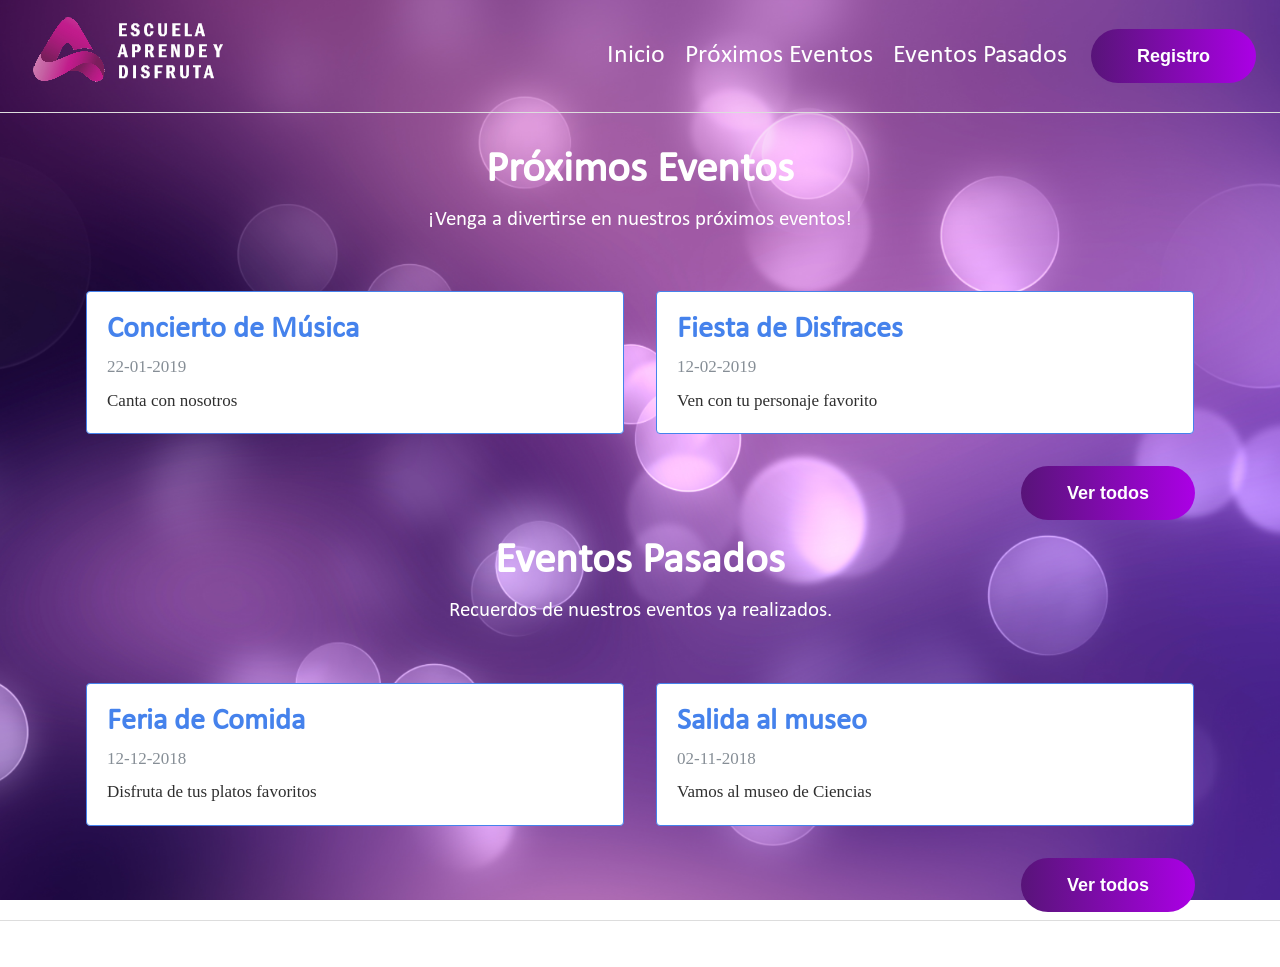
<file: EscuelaAprende&Disfruta/index.html>
<!DOCTYPE html>
<html lang="es" class="h-100">

<head>
    <meta charset="utf-8">
    <meta name="viewport" content="width=device-width, initial-scale=1, shrink-to-fit=no">
    <meta http-equiv="X-UA-Compatible" content="ie=edge">
    <title>Inicio</title>
    <!-- Styles -->
    <link rel="stylesheet" href="./css/bootstrap.min.css">
    <link rel="stylesheet" href="./css/bootstrap-grid.min.css">
    <link rel="stylesheet" href="./css/style.css">
</head>

<body class="d-flex flex-column h-100">
    <header>
        <div class="d-flex flex-column flex-md-row align-items-center p-3 px-md-4 mb-3 border-bottom ">
            <div class="my-0 mr-md-auto">
                <div class="site-title">
                    <a href="./"><img src="images/logo.png" alt="logo"></a>
                </div>
            </div>
            <nav class="my-2 my-md-0 mr-md-3">
                <a class="p-2" href="./">Inicio</a>
                <a class="p-2" href="./proximos.html">Próximos Eventos</a>
                <a class="p-2" href="./pasados.html">Eventos Pasados</a>
            </nav>
            <nav>
                <a class="btn gradient-bg" href="./registro.html">Registro</a>
            </nav>
        </div>
    </header>

    <main class="flex-grow-1">
        <div class="container">
            <div class="px-3 py-3 pb-md-4 mx-auto text-center">
                <h1 class="h1">Próximos Eventos</h1>
                <p class="lead">¡Venga a divertirse en nuestros próximos eventos!</p>
            </div>

            <div id="proximos" class="row row-cols-1 row-cols-md-2 mb-3">
            </div>

            <div class="row">
                <div class="col-12 text-right"><a class="btn gradient-bg" href="proximos.html">Ver todos</a></div>
            </div>
            <div class="px-3 py-3 pb-md-4 mx-auto text-center">
                <h1 class="h1">Eventos Pasados</h1>
                <p class="lead">Recuerdos de nuestros eventos ya realizados.</p>
            </div>

            <div id="pasados" class="row row-cols-1 row-cols-md-2 mb-3">
            </div>

            <div class="row">
                <div class="col-12 text-right"><a class="btn gradient-bg" href="pasados.html">Ver todos</a></div>
            </div>
        </div>
    </main>

    <footer class="site-footer pt-2 my-2 border-top text-center">
        <p>Derechos Reservados @2020</p>
    </footer>

    <template id="templateCard">
        <div class="col p-3">
            <div class="card border-primary">
                <div class="card-body">
                    <a href="#">
                        <h3 class="card-title text-primary">Título del evento</h3>
                    </a>
                    <p class="card-subtitle mb-2 text-muted">###-##-##</p>
                    <p class="card-text">Descripcion corta del evento.</p>
                </div>
            </div>
        </div>
    </template>

    <script src="https://code.jquery.com/jquery-3.3.1.js"></script>
    <!-- <script src="https://cdnjs.cloudflare.com/ajax/libs/popper.js/1.14.3/umd/popper.min.js"></script> -->
    <!-- <script src="https://stackpath.bootstrapcdn.com/bootstrap/4.1.3/js/bootstrap.min.js"></script> -->
    <script src="./js/index.js"></script>
</body>

</html>
</file>
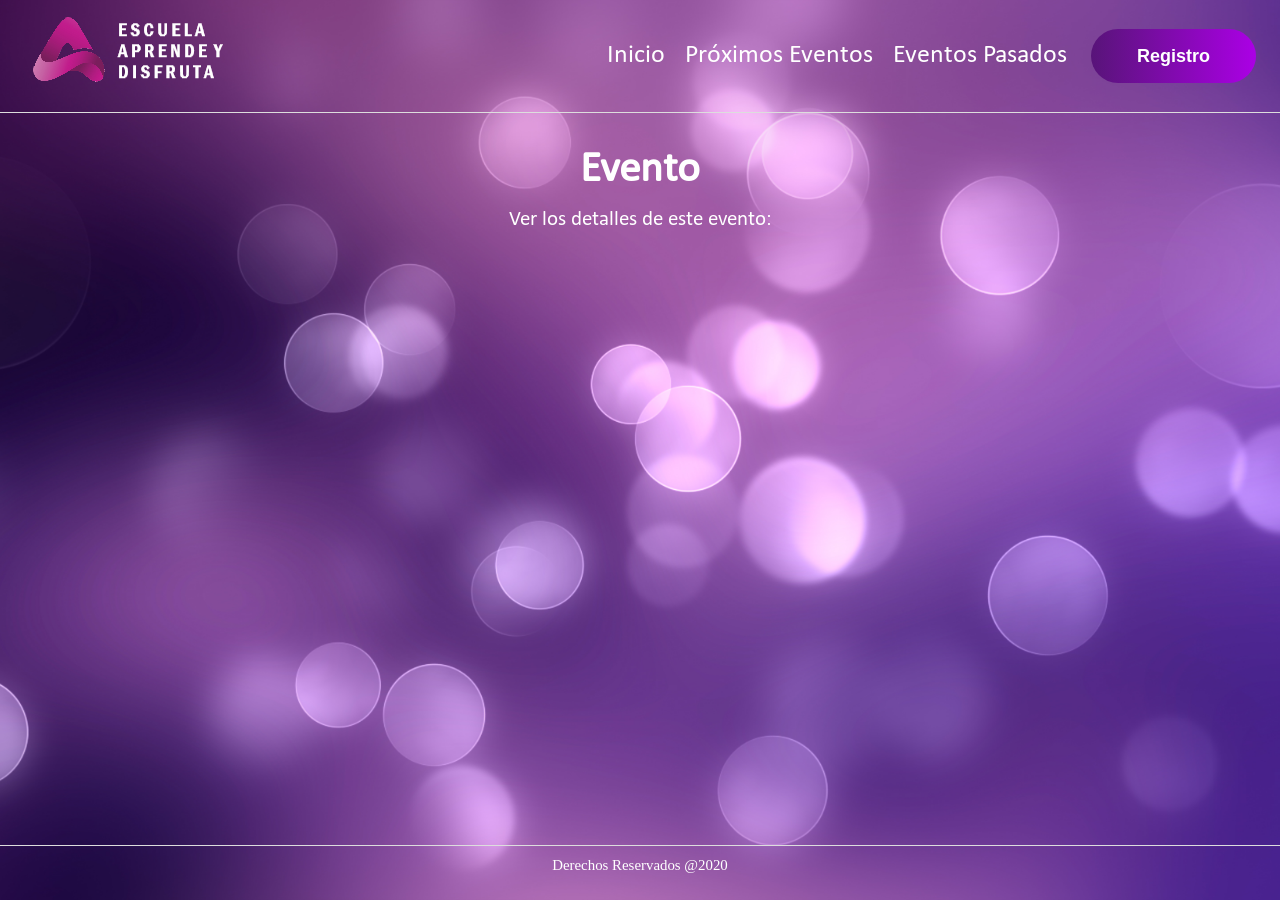
<file: EscuelaAprende&Disfruta/detalle.html>
<!DOCTYPE html>
<html lang="es" class="h-100">

<head>
    <meta charset="utf-8">
    <meta name="viewport" content="width=device-width, initial-scale=1, shrink-to-fit=no">
    <meta http-equiv="X-UA-Compatible" content="ie=edge">
    <title>Detalle</title>
    <!-- Styles -->
    <link rel="stylesheet" href="./css/bootstrap.min.css">
    <link rel="stylesheet" href="./css/bootstrap-grid.min.css">
    <link rel="stylesheet" href="./css/style.css">
</head>

<body class="d-flex flex-column h-100">
    <header>
        <div class="d-flex flex-column flex-md-row align-items-center p-3 px-md-4 mb-3 border-bottom ">
            <div class="my-0 mr-md-auto">
                <div class="site-title">
                    <a href="./"><img src="images/logo.png" alt="logo"></a>
                </div>
            </div>
            <nav class="my-2 my-md-0 mr-md-3">
                <a class="p-2" href="./">Inicio</a>
                <a class="p-2" href="./proximos.html">Próximos Eventos</a>
                <a class="p-2" href="./pasados.html">Eventos Pasados</a>
            </nav>
            <nav>
                <a class="btn gradient-bg" href="./registro.html">Registro</a>
            </nav>
        </div>
    </header>

    <main class=" flex-grow-1">
        <div class="container">
            <div class="px-3 py-3 pb-md-4 mx-auto text-center">
                <h1 class="h1">Evento</h1>
                <p class="lead">Ver los detalles de este evento:</p>
            </div>

            <div id="evento" class="row mb-3 mx-0 justify-content-center">
                
                </div>
            </div>

        </div>
    </main>

    <footer class="site-footer pt-2 my-2 border-top text-center">
        <p>Derechos Reservados @2020</p>
    </footer>

    <template id="templateCard">
        <div class="col col-md-10 col-xl-9">
            <div class="jumbotron card border-primary">
                <h1 class="card-title">Título del Evento</h2>
                    <p class="card-subtitle mb-2 text-muted">
                        <span id="fecha">Fecha</span>
                        <b>&nbsp-&nbsp</b>
                        <span id="lugar">Lugar</span>
                    </p>
                    <p class="card-text">Lorem ipsum dolor sit amet.</p>
                    <hr>
                    <p class="text-primary" id="costo">Costo: #</p>
                    <p class="text-warning" id="invitados">Invitados: #</p>
            </div>
    </template>

    <script src="https://code.jquery.com/jquery-3.3.1.js"></script>
    <!-- <script src="https://cdnjs.cloudflare.com/ajax/libs/popper.js/1.14.3/umd/popper.min.js"></script> -->
    <!-- <script src="https://stackpath.bootstrapcdn.com/bootstrap/4.1.3/js/bootstrap.min.js"></script> -->
    <script src="./js/detalle.js"></script>
</body>

</html>
</file>
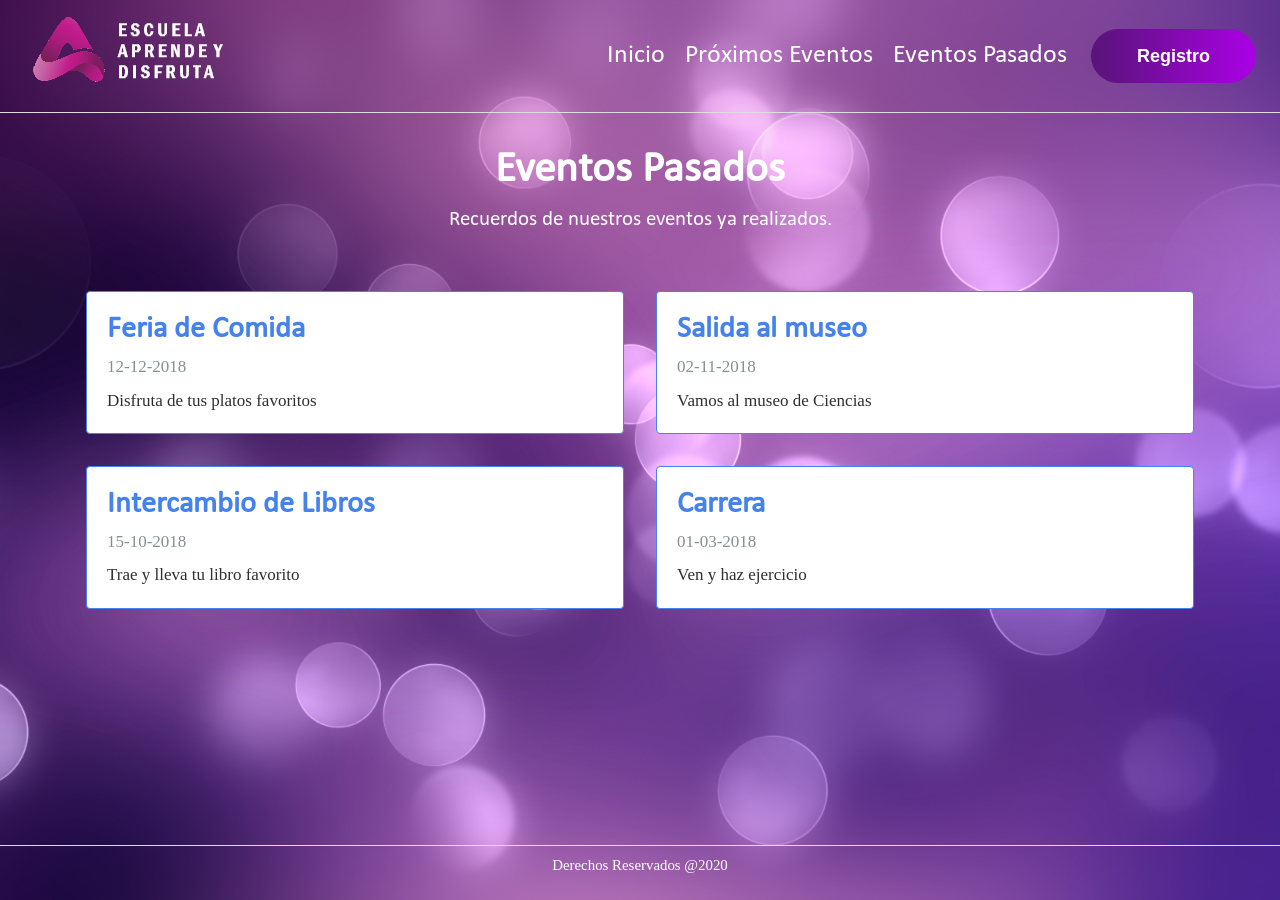
<file: EscuelaAprende&Disfruta/pasados.html>
<!DOCTYPE html>
<html lang="es" class="h-100">

<head>
    <meta charset="utf-8">
    <meta name="viewport" content="width=device-width, initial-scale=1, shrink-to-fit=no">
    <meta http-equiv="X-UA-Compatible" content="ie=edge">
    <title>Eventos Pasados</title>
    <!-- Styles -->
    <link rel="stylesheet" href="./css/bootstrap.min.css">
    <link rel="stylesheet" href="./css/bootstrap-grid.min.css">
    <link rel="stylesheet" href="./css/style.css">
</head>

<body class="d-flex flex-column h-100">
    <header>
        <div class="d-flex flex-column flex-md-row align-items-center p-3 px-md-4 mb-3 border-bottom ">
            <div class="my-0 mr-md-auto">
                <div class="site-title">
                    <a href="./"><img src="images/logo.png" alt="logo"></a>
                </div>
            </div>
            <nav class="my-2 my-md-0 mr-md-3">
                <a class="p-2" href="./">Inicio</a>
                <a class="p-2" href="./proximos.html">Próximos Eventos</a>
                <a class="p-2" href="./pasados.html">Eventos Pasados</a>
            </nav>
            <nav>
                <a class="btn gradient-bg" href="./registro.html">Registro</a>
            </nav>
        </div>
    </header>

    <main class=" flex-grow-1">
        <div class="container">
            <div class="px-3 py-3 pb-md-4 mx-auto text-center">
                <h1 class="h1">Eventos Pasados</h1>
                <p class="lead">Recuerdos de nuestros eventos ya realizados.</p>
            </div>

            <div id="pasados" class="row row-cols-1 row-cols-md-2 mb-3">
            </div>

        </div>
    </main>

    <footer  class="site-footer pt-2 my-2 border-top text-center">
        <p>Derechos Reservados @2020</p>
    </footer>

    <template id="templateCard">
        <div class="col p-3">
            <div class="card border-primary">
                <div class="card-body">
                    <a href="#">
                        <h3 class="card-title text-primary">Título del evento</h3>
                    </a>
                    <p class="card-subtitle mb-2 text-muted">###-##-##</p>
                    <p class="card-text">Descripcion corta del evento.</p>
                </div>
            </div>
        </div>
    </template>

    <script src="https://code.jquery.com/jquery-3.3.1.js"></script>
    <!-- <script src="https://cdnjs.cloudflare.com/ajax/libs/popper.js/1.14.3/umd/popper.min.js"></script> -->
    <!-- <script src="https://stackpath.bootstrapcdn.com/bootstrap/4.1.3/js/bootstrap.min.js"></script> -->
    <script src="./js/pasados.js"></script>
</body>

</html>
</file>
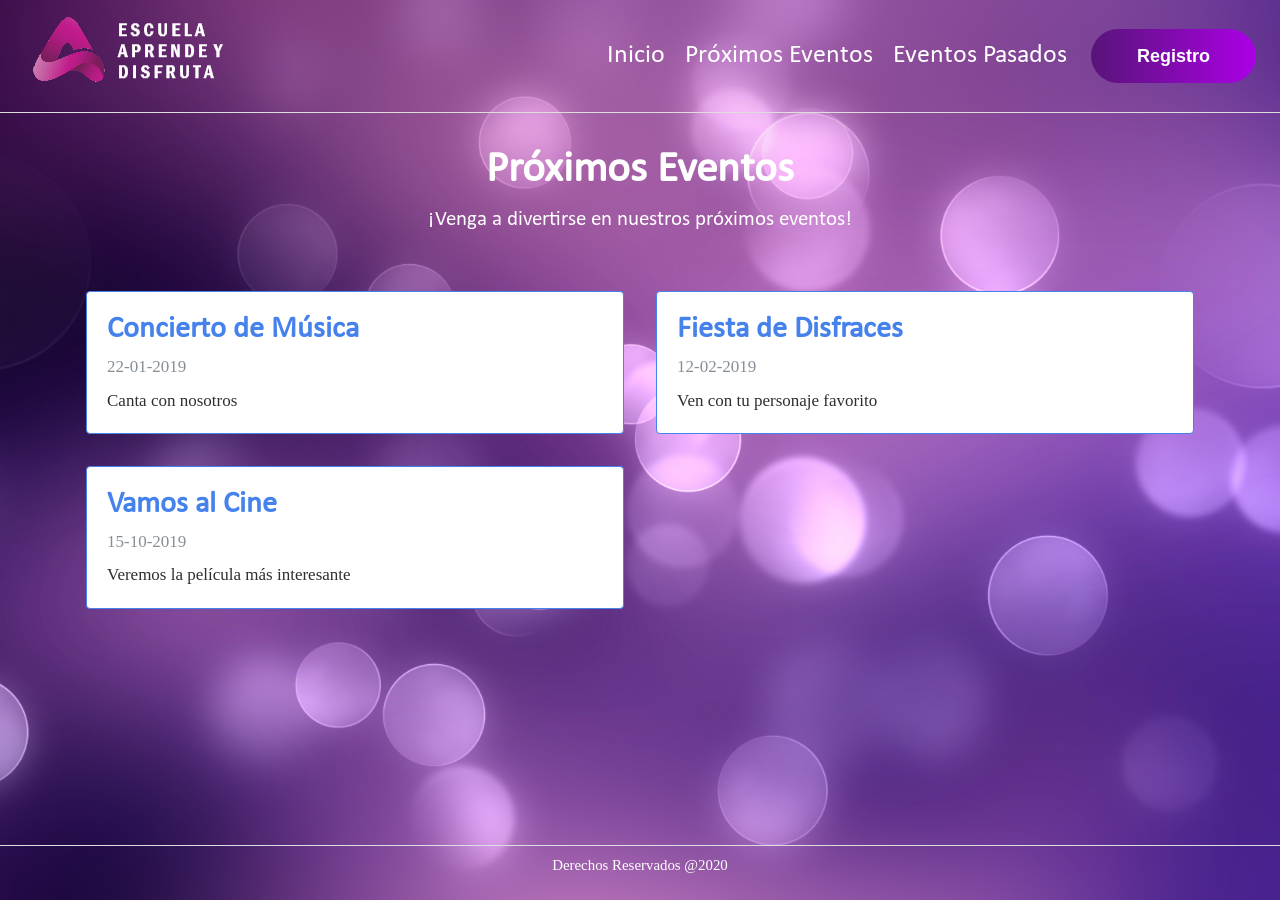
<file: EscuelaAprende&Disfruta/proximos.html>
<!DOCTYPE html>
<html lang="es" class="h-100">

<head>
    <meta charset="utf-8">
    <meta name="viewport" content="width=device-width, initial-scale=1, shrink-to-fit=no">
    <meta http-equiv="X-UA-Compatible" content="ie=edge">
    <title>Próximos Eventos</title>
    <!-- Styles -->
    <link rel="stylesheet" href="./css/bootstrap.min.css">
    <link rel="stylesheet" href="./css/bootstrap-grid.min.css">
    <link rel="stylesheet" href="./css/style.css">
</head>

<body class="d-flex flex-column h-100">
    <header>
        <div class="d-flex flex-column flex-md-row align-items-center p-3 px-md-4 mb-3 border-bottom ">
            <div class="my-0 mr-md-auto">
                <div class="site-title">
                    <a href="./"><img src="images/logo.png" alt="logo"></a>
                </div>
            </div>
            <nav class="my-2 my-md-0 mr-md-3">
                <a class="p-2" href="./">Inicio</a>
                <a class="p-2" href="./proximos.html">Próximos Eventos</a>
                <a class="p-2" href="./pasados.html">Eventos Pasados</a>
            </nav>
            <nav>
                <a class="btn gradient-bg" href="./registro.html">Registro</a>
            </nav>
        </div>
    </header>

    <main class=" flex-grow-1">
        <div class="container">
            <div class="px-3 py-3 pb-md-4 mx-auto text-center">
                <h1 class="h1">Próximos Eventos</h1>
                <p class="lead">¡Venga a divertirse en nuestros próximos eventos!</p>
            </div>

            <div id="proximos" class="row row-cols-1 row-cols-md-2 mb-3">
            </div>

        </div>
    </main>

    <footer class="site-footer pt-2 my-2 border-top text-center">
        <p>Derechos Reservados @2020</p>
    </footer>

    <template id="templateCard">
        <div class="col p-3">
            <div class="card border-primary">
                <div class="card-body">
                    <a href="#">
                        <h3 class="card-title text-primary">Título del evento</h3>
                    </a>
                    <p class="card-subtitle mb-2 text-muted">###-##-##</p>
                    <p class="card-text">Descripcion corta del evento.</p>
                </div>
            </div>
        </div>
    </template>

    <script src="https://code.jquery.com/jquery-3.3.1.js"></script>
    <!-- <script src="https://cdnjs.cloudflare.com/ajax/libs/popper.js/1.14.3/umd/popper.min.js"></script> -->
    <!-- <script src="https://stackpath.bootstrapcdn.com/bootstrap/4.1.3/js/bootstrap.min.js"></script> -->
    <script src="./js/proximos.js"></script>
</body>

</html>
</file>
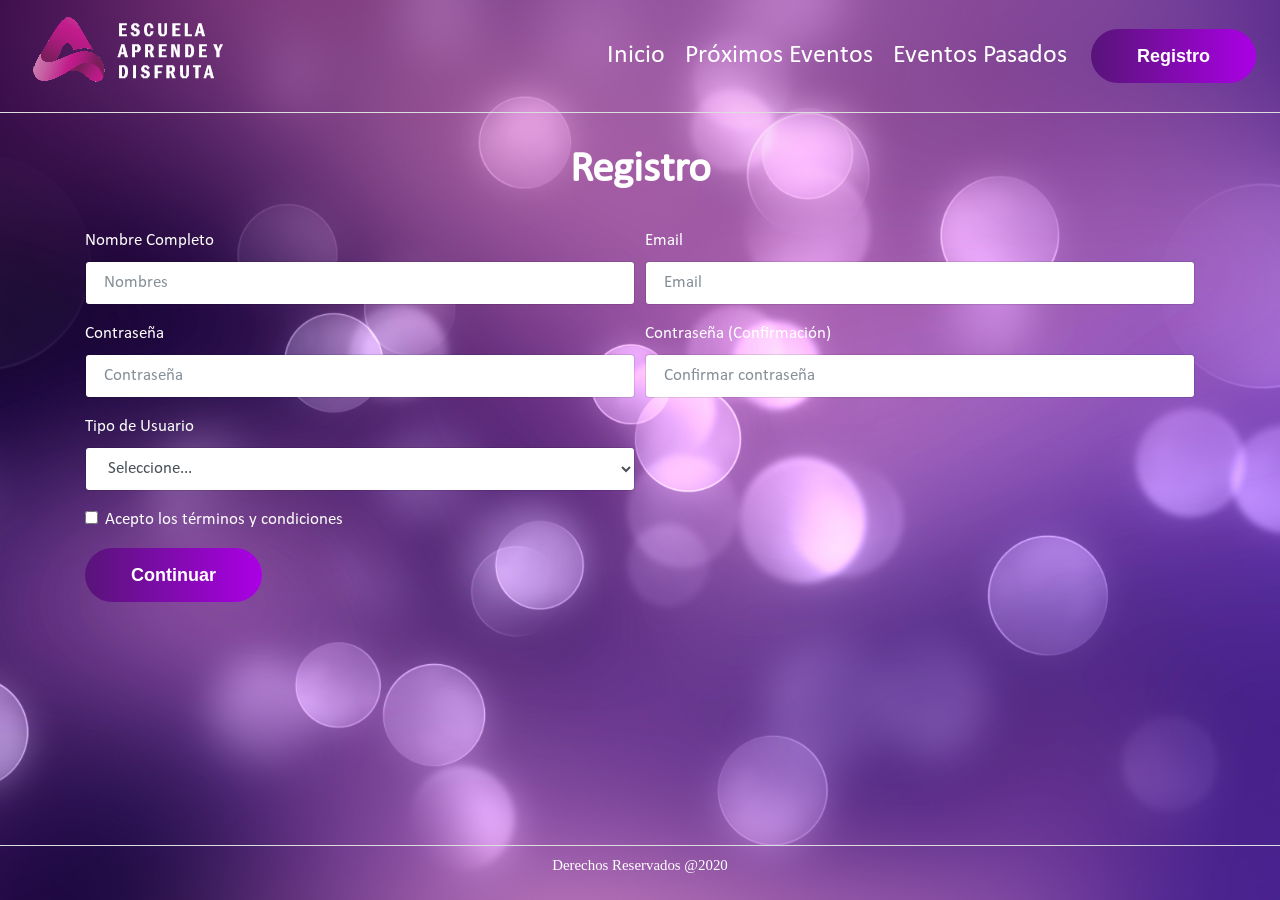
<file: EscuelaAprende&Disfruta/registro.html>
<!DOCTYPE html>
<html lang="es" class="h-100">

<head>
    <meta charset="utf-8">
    <meta name="viewport" content="width=device-width, initial-scale=1, shrink-to-fit=no">
    <meta http-equiv="X-UA-Compatible" content="ie=edge">
    <title>Registro</title>
    <!-- Styles -->
    <link rel="stylesheet" href="./css/bootstrap.min.css">
    <link rel="stylesheet" href="./css/style.css">
</head>

<body class="d-flex flex-column h-100">
    <header>
        <div class="d-flex flex-column flex-md-row align-items-center p-3 px-md-4 mb-3 border-bottom ">
            <div class="my-0 mr-md-auto">
                <div class="site-title">
                    <a href="./"><img src="images/logo.png" alt="logo"></a>
                </div>
            </div>
            <nav class="my-2 my-md-0 mr-md-3">
                <a class="p-2" href="./">Inicio</a>
                <a class="p-2" href="./proximos.html">Próximos Eventos</a>
                <a class="p-2" href="./pasados.html">Eventos Pasados</a>
            </nav>
            <nav>
                <a class="btn gradient-bg" href="./registro.html">Registro</a>
            </nav>
        </div>
    </header>

    <main class=" flex-grow-1">
        <div class="container">
            <div class="px-3 py-3 pb-md-4 mx-auto text-center">
                <h1 class="h1">Registro</h1>
            </div>
            <form id="formulario" autocomplete="off">
                <div class="form-row">
                    <div class="form-group col-md-6">
                        <label for="nombres">Nombre Completo</label>
                        <input type="text" class="form-control" name="nombre" placeholder="Nombres">
                        <span class="valid-feedback"></span>
                        <span class="invalid-feedback text-danger"></span>
                    </div>
                    <div class="form-group col-md-6">
                        <label for="email">Email</label>
                        <input type="email" class="form-control" name="email" placeholder="Email">
                        <span class="valid-feedback"></span>
                        <span class="invalid-feedback text-danger"></span>
                    </div>
                </div>
                <div class="form-row">
                    <div class="form-group col-md-6">
                        <label for="contrasena">Contraseña</label>
                        <input type="password" class="form-control" name="contrasena" placeholder="Contraseña">
                        <span class="valid-feedback"></span>
                        <span class="invalid-feedback text-danger"></span>
                    </div>
                    <div class="form-group col-md-6">
                        <label for="confirmacion">Contraseña (Confirmación)</label>
                        <input type="password" class="form-control" name="confirmacion"
                            placeholder="Confirmar contraseña">
                        <span class="valid-feedback"></span>
                        <span class="invalid-feedback text-danger"></span>
                    </div>
                </div>
                <div class="form-row">
                    <div class="form-group col-md-6">
                        <label for="tipo">Tipo de Usuario</label>
                        <select name="tipo" class="form-control">
                            <option value="" selected>Seleccione...</option>
                            <option value="estudiante">Estudiante</option>
                            <option value="docente">Docente</option>
                            <option value="otro">Otro</option>
                        </select>
                        <span class="invalid-feedback text-danger"></span>
                    </div>
                </div>
                <div class="form-group">
                    <div class="form-check">
                        <input class="form-check-input" type="checkbox" name="terminos" id="acepto">
                        <label class="form-check-label" for="acepto">
                            Acepto los términos y condiciones
                        </label>
                        <span class="invalid-feedback text-danger"></span>
                    </div>
                </div>

                <button type="submit" class="btn gradient-bg">Continuar</button>
            </form>

        </div>
    </main>

    <footer class="site-footer pt-2 my-2 border-top text-center">
        <p>Derechos Reservados @2020</p>
    </footer>

    <script src="https://code.jquery.com/jquery-3.3.1.js"></script>
    <!-- <script src="https://cdnjs.cloudflare.com/ajax/libs/popper.js/1.14.3/umd/popper.min.js"></script> -->
    <!-- <script src="https://stackpath.bootstrapcdn.com/bootstrap/4.1.3/js/bootstrap.min.js"></script> -->
    <script src="./js/registro.js"></script>
</body>

</html>
</file>
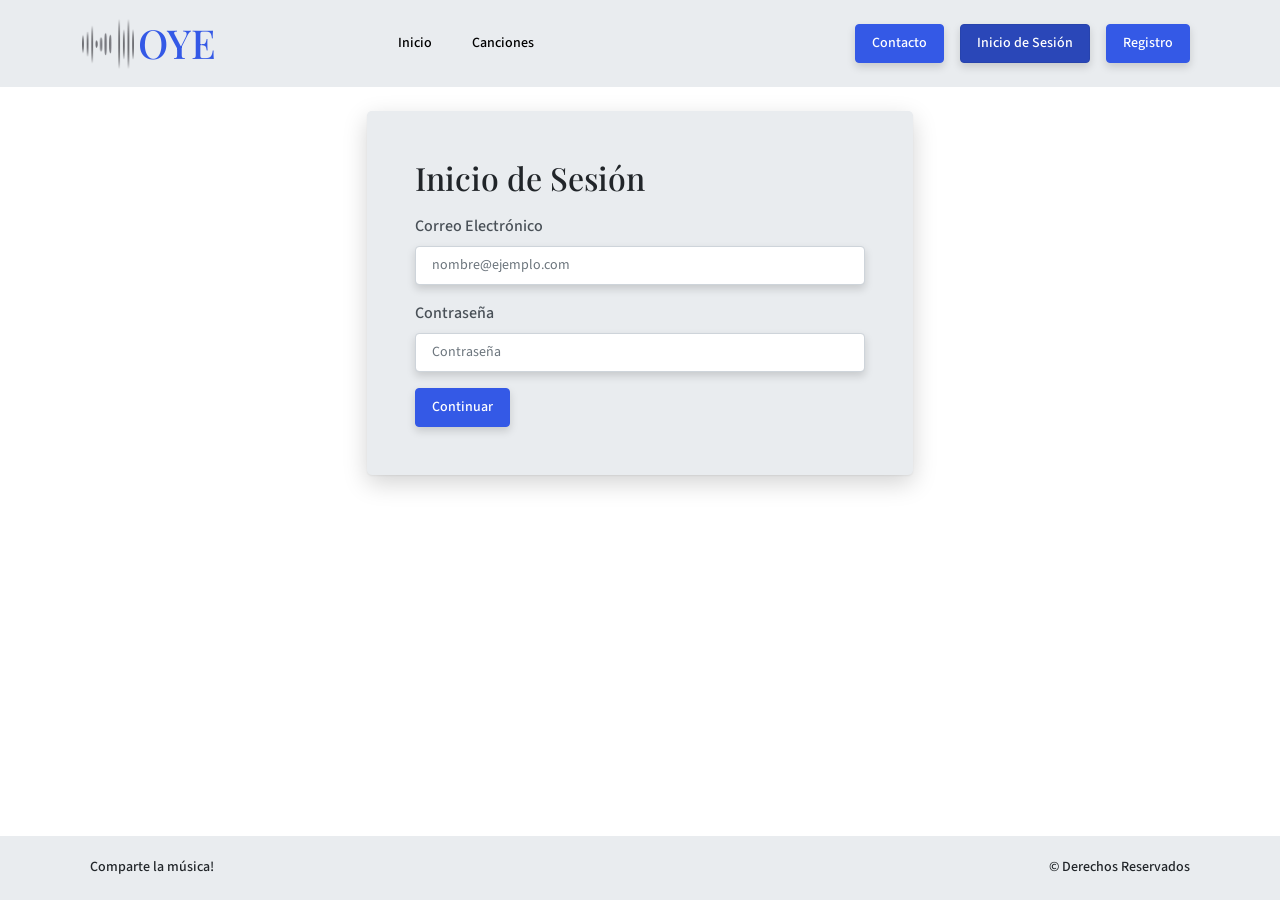
<file: OYE/inicio-de-sesion.html>
<!DOCTYPE html>
<html lang="es">

<head>
    <meta charset="UTF-8">
    <link rel="shortcut icon" href="favicon.ico" type="image/x-icon">
    <meta name="viewport" content="width=device-width, initial-scale=1.0">
    <title>OYE-Iniciar Sesión</title>

    <link rel="stylesheet" href="./css/bootstrap.css">
    <link rel="stylesheet" href="./css/style.css">
</head>

<body>

    <header>
        <nav class="navbar navbar-expand-md navbar-light bg-secondary user-select-none">
            <div class="container-lg">
                <a class="navbar-brand d-flex" href="./inicio.html">
                    <img src="./imagenes/logo.png" alt="Logo">
                    <h1 class="text-primary ms-1 mb-0">OYE</h1>
                </a>
                <button class="navbar-toggler" type="button" data-bs-toggle="collapse" data-bs-target="#navbarCollapse">
                    <span class="navbar-toggler-icon"></span>
                </button>
                <div class="collapse navbar-collapse mt-2 mt-md-0" id="navbarCollapse">
                    <ul class="navbar-nav mx-auto mb-2 mb-md-0">
                        <li class="nav-item">
                            <a class="nav-link" href="./inicio.html">Inicio</a>
                        </li>
                        <li class="nav-item">
                            <a class="nav-link" href="./canciones.html">Canciones</a>
                        </li>
                    </ul>
                    <ul class="navbar-nav ms-auto mb-2 mb-md-0">
                        <li class="nav-item mb-2 mb-md-0">
                            <button type="button" class="btn btn-primary" data-bs-toggle="modal"
                                data-bs-target="#contacto">Contacto</button>
                        </li>
                        <li class="nav-item mb-2 mb-md-0">
                            <a href="./inicio-de-sesion.html" class="btn btn-primary">Inicio de Sesión</a>
                        </li>
                        <li class="nav-item mb-2 mb-md-0">
                            <a href="./registro.html" class="btn btn-primary">Registro</a>
                        </li>
                    </ul>
                    <form class="d-fle" hidden>
                        <input class="form-control me-2" type="search" placeholder="Buscar">
                        <button class="btn btn-outline-primary" type="submit">Buscar</button>
                    </form>
                </div>
            </div>
        </nav>
    </header>

    <main>
        <div class="container">
            <div class="row">
                <div class="col-md-9 col-lg-6 mx-auto">
                    <div class="p-5 my-3 my-sm-4 bg-secondary rounded-3 shadow-lg">
                        <form method="post" id="login" autocomplete="off">
                            <legend>
                                <h2>Inicio de Sesión</h2>
                            </legend>
                            <div class="mb-3">
                                <label for="correo" class="form-label">Correo Electrónico</label>
                                <input type="email" class="form-control" id="correo" name="correo"
                                    placeholder="nombre@ejemplo.com">
                                <span class="invalid-feedback"></span>
                            </div>
                            <div class="mb-3">
                                <label for="contrasena" class="form-label">Contraseña</label>
                                <input type="password" class="form-control" id="contrasena" name="contrasena"
                                    placeholder="Contraseña">
                                <span class="invalid-feedback"></span>
                            </div>
                            <button type="submit" class="btn btn-primary">Continuar</button>
                        </form>
                    </div>
                </div>
            </div>
        </div>
    </main>

    <footer class="mt-auto">
        <nav class="navbar bg-secondary">
            <div class="container-lg">
                <ul class="navbar-nav flex-row justify-content-between w-100">
                    <li class="nav-item py-2 text-dark">Comparte la música!</li>
                    <li class="nav-item py-2 text-dark">© Derechos Reservados</li>
                </ul>
            </div>
        </nav>
    </footer>

    <section>
        <div class="modal" id="contacto" tabindex="-1">
            <div class="modal-dialog modal-dialog-centered">
                <div class="modal-content">
                    <div class="modal-header">
                        <h5 class="modal-title">Contacto</h5>
                        <button type="button" class="btn-close" data-bs-dismiss="modal"></button>
                    </div>
                    <div class="modal-body">
                        <p> <a href="mailto:info@oye.com" class="link-dark">info@oye.com</a> </p>
                        <p class="text-info">+1 123 123123213</p>
                    </div>
                    <div class="modal-footer">
                        <button type="button" class="btn btn-primary" data-bs-dismiss="modal">Cerrar</button>
                    </div>
                </div>
            </div>
        </div>
    </section>

    <script src="./js/bootstrap.min.js"></script>
    <script src="./js/index.js" type="module"></script>
</body>

</html>
</file>
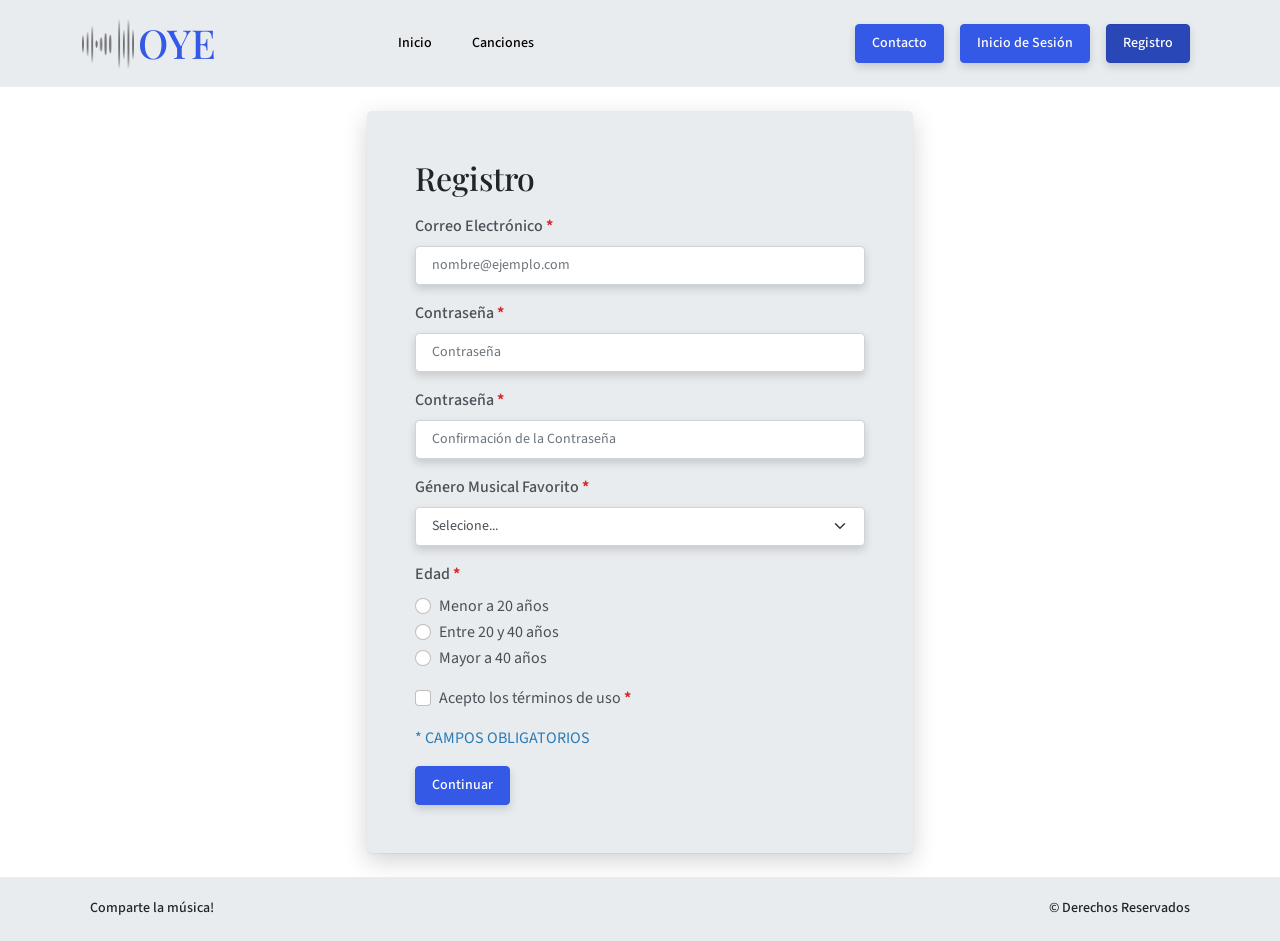
<file: OYE/registro.html>
<!DOCTYPE html>
<html lang="es">

<head>
    <meta charset="UTF-8">
    <link rel="shortcut icon" href="favicon.ico" type="image/x-icon">
    <meta name="viewport" content="width=device-width, initial-scale=1.0">
    <title>OYE-Registro</title>

    <link rel="stylesheet" href="./css/bootstrap.css">
    <link rel="stylesheet" href="./css/style.css">
</head>

<body>

    <header>
        <nav class="navbar navbar-expand-md navbar-light bg-secondary user-select-none">
            <div class="container-lg">
                <a class="navbar-brand d-flex" href="./inicio.html">
                    <img src="./imagenes/logo.png" alt="Logo">
                    <h1 class="text-primary ms-1 mb-0">OYE</h1>
                </a>
                <button class="navbar-toggler" type="button" data-bs-toggle="collapse" data-bs-target="#navbarCollapse">
                    <span class="navbar-toggler-icon"></span>
                </button>
                <div class="collapse navbar-collapse mt-2 mt-md-0" id="navbarCollapse">
                    <ul class="navbar-nav mx-auto mb-2 mb-md-0">
                        <li class="nav-item">
                            <a class="nav-link" href="./inicio.html">Inicio</a>
                        </li>
                        <li class="nav-item">
                            <a class="nav-link" href="./canciones.html">Canciones</a>
                        </li>
                    </ul>
                    <ul class="navbar-nav ms-auto mb-2 mb-md-0">
                        <li class="nav-item mb-2 mb-md-0">
                            <button type="button" class="btn btn-primary" data-bs-toggle="modal"
                                data-bs-target="#contacto">Contacto</button>
                        </li>
                        <li class="nav-item mb-2 mb-md-0">
                            <a href="./inicio-de-sesion.html" class="btn btn-primary">Inicio de Sesión</a>
                        </li>
                        <li class="nav-item mb-2 mb-md-0">
                            <a href="./registro.html" class="btn btn-primary">Registro</a>
                        </li>
                    </ul>
                    <form class="d-fle" hidden>
                        <input class="form-control me-2" type="search" placeholder="Buscar">
                        <button class="btn btn-outline-primary" type="submit">Buscar</button>
                    </form>
                </div>
            </div>
        </nav>
    </header>

    <main>
        <div class="container">
            <div class="row">
                <div class="col-md-9 col-lg-6 mx-auto">
                    <div class="p-5 my-4 bg-secondary rounded-3 shadow-lg">
                        <form method="post" id="register" autocomplete="off">
                            <legend>
                                <h2>Registro</h2>
                            </legend>
                            <div class="mb-3">
                                <label for="correo" class="form-label">Correo Electrónico <b class="text-danger">*</b>
                                </label>
                                <input type="email" class="form-control" id="correo" name="correo"
                                    placeholder="nombre@ejemplo.com">
                                <span class="valid-feedback"></span>
                                <span class="invalid-feedback"></span>
                            </div>
                            <div class="mb-3">
                                <label for="contrasena" class="form-label">Contraseña <b class="text-danger">*</b>
                                </label>
                                <input type="password" class="form-control" id="contrasena" name="contrasena"
                                    placeholder="Contraseña">
                                <span class="valid-feedback"></span>
                                <span class="invalid-feedback"></span>
                            </div>
                            <div class="mb-3">
                                <label for="contrasena2" class="form-label">Contraseña <b class="text-danger">*</b>
                                </label>
                                <input type="password" class="form-control" id="contrasena2" name="contrasena2"
                                    placeholder="Confirmación de la Contraseña">
                                <span class="valid-feedback"></span>
                                <span class="invalid-feedback"></span>
                            </div>
                            <div class="mb-3">
                                <label for="generoFavorito" class="form-label">Género Musical Favorito <b
                                        class="text-danger">*</b> </label>
                                <select class="form-select shadow" name="generoFavorito" id="generoFavorito">
                                    <option value="" selected>Selecione...</option>
                                    <option value="Rock">Rock</option>
                                    <option value="Jazz">Jazz</option>
                                    <option value="Dubstep">Dubstep</option>
                                    <option value="Techno">Techno</option>
                                    <option value="Musica_Country">Música Country</option>
                                    <option value="Electro_Dance">Electro Dance</option>
                                    <option value="Electronica">Electrónica</option>
                                    <option value="Hip-Hop">Hip-Hop</option>
                                    <option value="Heavy Metal">Heavy Metal</option>
                                    <option value="Musica_Clasica">Música Clásica</option>
                                    <option value="Otro">Otro</option>
                                </select>
                                <span class="invalid-feedback"></span>
                            </div>
                            <div class="mb-3 ratio-group">
                                <label class="form-label">Edad <b class="text-danger">*</b> </label>
                                <div class="form-check">
                                    <input class="form-check-input" type="radio" name="edad" id="<20"
                                        value="Menor a 20 años">
                                    <label class="form-check-label" for="<20">
                                        Menor a 20 años
                                    </label>
                                </div>
                                <div class="form-check">
                                    <input class="form-check-input" type="radio" name="edad" id="20-40" value="20-40">
                                    <label class="form-check-label" for="20-40">
                                        Entre 20 y 40 años
                                    </label>
                                </div>
                                <div class="form-check">
                                    <input class="form-check-input" type="radio" name="edad" id=">40" value=">40">
                                    <label class="form-check-label" for=">40">
                                        Mayor a 40 años
                                    </label>
                                </div>
                                <span class="invalid-feedback">error</span>
                            </div>
                            <div class="mb-3">
                                <div class="form-check check-group">
                                    <input class="form-check-input" type="checkbox" name="terminos" id="terminos">
                                    <label class="form-check-label" for="terminos">
                                        Acepto los términos de uso <b class="text-danger">*</b>
                                    </label>
                                    <span class="invalid-feedback"></span>
                                </div>
                            </div>
                            <div class="mb-3">
                                <p class="text-info">* CAMPOS OBLIGATORIOS</p>
                            </div>
                            <button type="submit" class="btn btn-primary">Continuar</button>
                        </form>
                    </div>
                </div>
            </div>
        </div>
    </main>

    <footer class="mt-auto">
        <nav class="navbar bg-secondary">
            <div class="container-lg">
                <ul class="navbar-nav flex-row justify-content-between w-100">
                    <li class="nav-item py-2 text-dark">Comparte la música!</li>
                    <li class="nav-item py-2 text-dark">© Derechos Reservados</li>
                </ul>
            </div>
        </nav>
    </footer>

    <section>
        <div class="modal" id="contacto" tabindex="-1">
            <div class="modal-dialog modal-dialog-centered">
                <div class="modal-content">
                    <div class="modal-header">
                        <h5 class="modal-title">Contacto</h5>
                        <button type="button" class="btn-close" data-bs-dismiss="modal"></button>
                    </div>
                    <div class="modal-body">
                        <p> <a href="mailto:info@oye.com" class="link-dark">info@oye.com</a> </p>
                        <p class="text-info">+1 123 123123213</p>
                    </div>
                    <div class="modal-footer">
                        <button type="button" class="btn btn-primary" data-bs-dismiss="modal">Cerrar</button>
                    </div>
                </div>
            </div>
        </div>
    </section>

    <script src="./js/bootstrap.min.js"></script>
    <script src="./js/index.js" type="module"></script>
</body>

</html>
</file>
<file: EscuelaAprende&Disfruta/css/style.css>
@font-face {
    font-family: 'Calibri';
    src: url('fonts/Calibri.eot?#iefix') format('embedded-opentype'),
    url('fonts/Calibri.woff') format('woff'),
    url('fonts/Calibri.ttf')  format('truetype'),
    url('fonts/Calibri.svg#Calibri') format('svg');
    font-weight: normal;
    font-style: normal;
}


body {
    color: #2f2f2f;
    font-family: 'Calibri';
    background-image: url('../images/header-bg.jpg');
    background-size: cover ;
    background-attachment: fixed;
    background-position: center;
}

.lead, .h1 {
    color: white;
    font-family: 'Calibri';
}


img {
    vertical-align: baseline;
}

label {
    color: white;
    font-family: 'Calibri';
}



/*--------------------------------------------------------------
# Links
--------------------------------------------------------------*/
a {
    color: royalblue;
}

.p-2 {
    color: white;
    font-family: 'Calibri';
    font-size: 150%;
}

.p-2:hover, .p-2:focus, .p-2:active {
    color: pink;
}

a:hover, a:focus, a:active {
    color: midnightblue;
}

a:focus {
    outline: thin dotted;
}

a:hover, a:active {
    outline: 0;
    list-style: none;
}


/*--------------------------------------------------------------
# Botoes
--------------------------------------------------------------*/
.btn {
    padding: 16px 46px;
    border: 2px solid #9a24c1;
    border-radius: 50px;
    font-size: 18px;
    font-weight: bold;
    line-height: 1;
    color: #232127;
}

.btn.gradient {
    background-image: url([data-uri]);
    background-image: -webkit-gradient(linear, left top, 270deg, color-stop(0%, #AA00FF), color-stop(100%, #581687));
    background-image: -moz-linear-gradient(270deg,#AA00FF 0%,#581687 100%);
    background-image: -webkit-linear-gradient(270deg,#AA00FF 0%,#581687 100%);
    background-image: -o-linear-gradient(270deg,#AA00FF 0%,#581687 100%);
    background-image: -ms-linear-gradient(270deg,#AA00FF 0%,#581687 100%);
    background-image: linear-gradient(270deg,#AA00FF 0%,#581687 100%);
    -webkit-background-clip: text;
    -webkit-text-fill-color: transparent;
    position:relative;
    display:inline-block;
}

.btn.dark-purple {
    background: #9a24c1;
    color: #fff;
}

.btn.gradient-bg {
    padding: 18px 46px;
    border: 0;
    background: -moz-linear-gradient(180deg, rgba(171,0,229,1) 0%, rgba(88,20,121,1) 100%); /* ff3.6+ */
    background: -webkit-gradient(linear, left top, right top, color-stop(0%, rgba(88,20,121,1)), color-stop(100%, rgba(171,0,229,1))); /* safari4+,chrome */
    background: -webkit-linear-gradient(180deg, rgba(171,0,229,1) 0%, rgba(88,20,121,1) 100%); /* safari5.1+,chrome10+ */
    background: -o-linear-gradient(180deg, rgba(171,0,229,1) 0%, rgba(88,20,121,1) 100%); /* opera 11.10+ */
    background: -ms-linear-gradient(180deg, rgba(171,0,229,1) 0%, rgba(88,20,121,1) 100%); /* ie10+ */
    background: linear-gradient(270deg, rgba(171,0,229,1) 0%, rgba(88,20,121,1) 100%); /* w3c */
    filter: progid:DXImageTransform.Microsoft.gradient( startColorstr='#581479', endColorstr='#ab00e5',GradientType=1 ); /* ie6-9 */
    color: #fff;
}


/*--------------------------------------------------------------
# Site Footer
--------------------------------------------------------------*/
.site-footer {
    padding-top: 20px;
    margin-top: 20px;
    text-align: center;
    color: #fff;
    
}
</file>
<file: OYE/css/style.css>
.navbar-brand img{
    height: calc(1.57rem + 2vw);
    max-height: 50px;
}

/* bloque que permite que el Footer se mantenga en la parte inferior de la página */
html{
    height: 100%;
}
body{
    height: 100%;
    display: flex;
    flex-direction: column;
}
</file>
